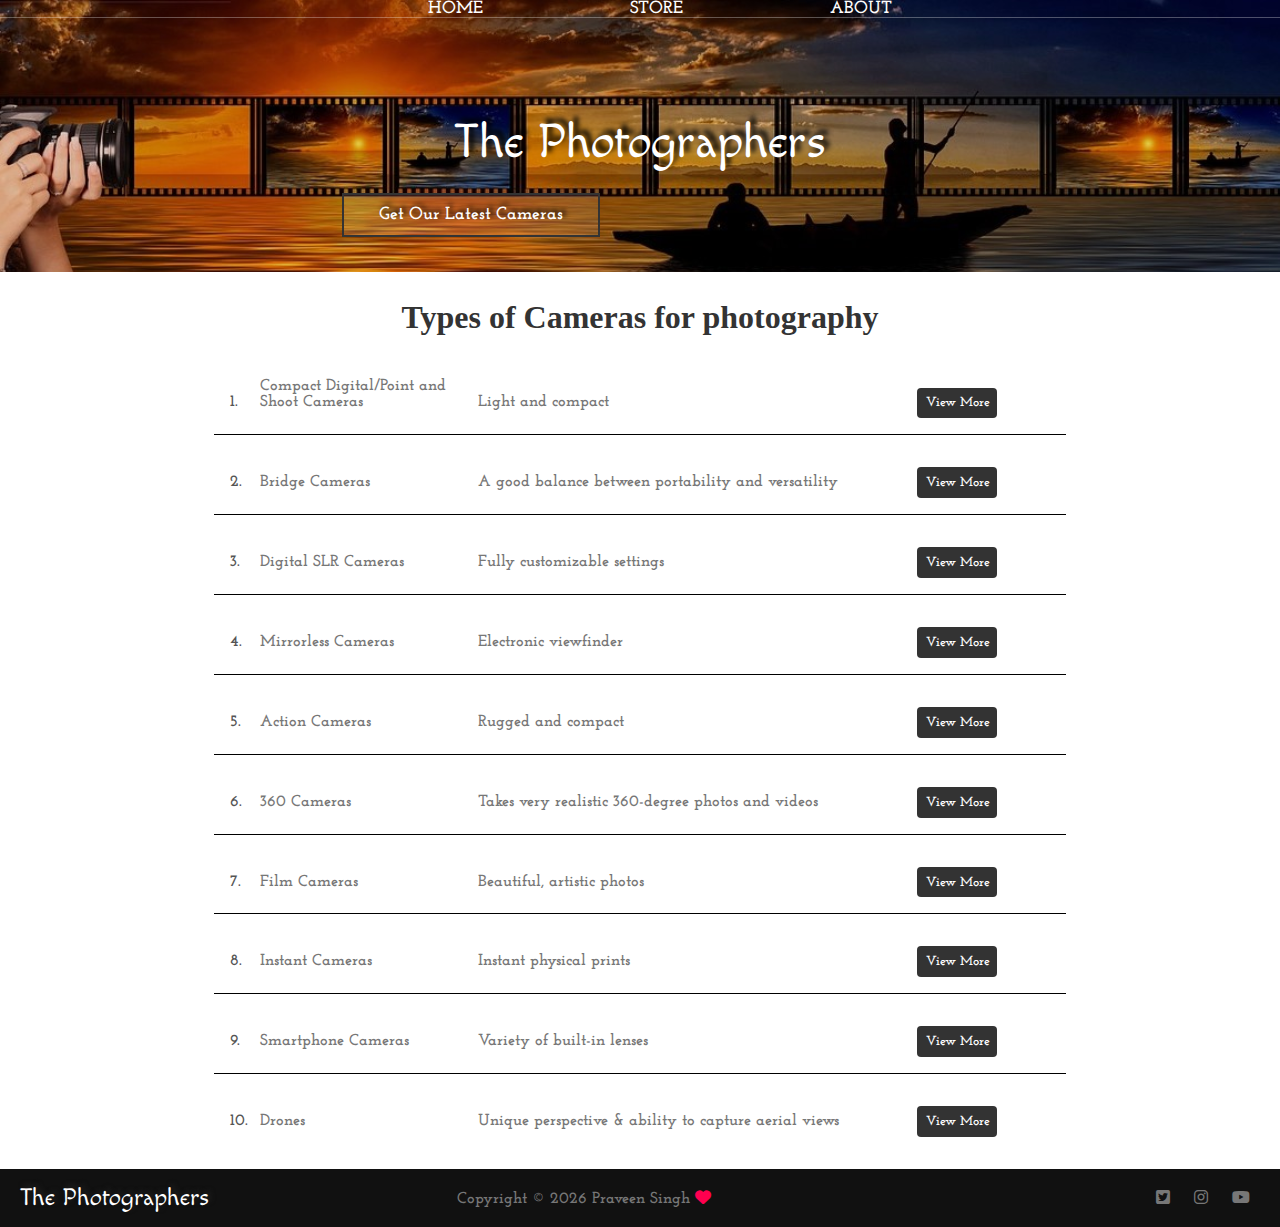
<file: index.html>
<!DOCTYPE html>
<html lang="en">
<head>
    <meta charset="UTF-8">
    <meta name="description" content="This is the description">
    <meta name="viewport" content="width=device-width, initial-scale=1.0">
    <title>Photography Cameras | Home</title>
    <link rel="preconnect" href="https://fonts.googleapis.com">
<link rel="preconnect" href="https://fonts.gstatic.com" crossorigin>
<link href="https://fonts.googleapis.com/css2?family=Josefin+Slab:ital,wght@0,200;0,300;0,400;0,500;0,600;0,700;1,100;1,200;1,300;1,400;1,500;1,600;1,700&family=Macondo&family=Poppins:ital,wght@0,100;0,200;0,300;0,400;0,500;0,600;1,200;1,300;1,400&display=swap" rel="stylesheet">
    <link rel="stylesheet" href="https://cdnjs.cloudflare.com/ajax/libs/font-awesome/6.5.0/css/all.min.css">
    <link rel="stylesheet" href="./css/styles.css">
</head>
<body>
    <header class="main-header">
        <nav class="nav main-nav">
            <ul>
                <li><a href="./index.html">HOME</a></li>
                <li><a href="./html/store.html">STORE</a></li>
                <li><a href="./html/about.html">ABOUT</a></li>
            </ul>
        </nav>
     
        <h1 class="name name-large">The Photographers</h1>
        <div class="container"><button class="btn btn-header">Get Our Latest Cameras</button></div>


    </header>
    <section class="content-section container">
        <h2 class="section-header">Types of Cameras for photography</h2>
        <div>
            <div class="num-row">
                <span class="num item">1.</span>
                <span class="item info">Compact Digital/Point and Shoot Cameras</span>
                <span class="item pro">Light and compact</span>
                <button class="item btn btn-primary btn-item" type="button"><a href="https://www.adorama.com/alc/best-compact-cameras-for-travel-photography/">View More</a></button>

            </div>
            <div class="num-row">
                <span class="num item">2.</span>
                <span class="item info">Bridge Cameras</span>
                <span class="item pro">A good balance between portability and versatility</span>
                <button class="item btn btn-primary btn-item" type="button"><a href="https://www.adorama.com/alc/best-bridge-cameras/">View More</a></button>
            </div>
            <div class="num-row">
                <span class="num item">3.</span>
                <span class="item info">Digital SLR Cameras</span>
                <span class="item pro">Fully customizable settings</span>
                <button class="item btn btn-primary btn-item" type="button"><a href="https://www.adorama.com/alc/faq-what-is-a-dslr/">View More</a></button>
            </div>
            <div class="num-row">
                <span class="num item">4.</span>
                <span class="item info">Mirrorless Cameras</span>
                <span class="item pro">Electronic viewfinder</span>
                <button class="item btn btn-primary btn-item"
                type="button"><a href="https://www.adorama.com/alc/faq-what-is-a-mirrorless-camera/">View More</a></button>
            </div>
            <div class="num-row">
                <span class="num item">5.</span>
                <span class="item info">Action Cameras</span>
                <span class="item pro">Rugged and compact</span>
                <button class="item btn btn-primary btn-item" type="button"><a href="https://www.adorama.com/alc/best-action-cameras/">View More</a></button>
            </div>
            <div class="num-row">
                <span class="num item">6.</span>
                <span class="item info">360 Cameras</span>
                <span class="item pro">Takes very realistic 360-degree photos and videos</span>
                <button class="item btn btn-primary btn-item" type="button"><a href="https://www.adorama.com/alc/best-360-cameras/">View More</a></button>
            </div>
            <div class="num-row">
                <span class="num item">7.</span>
                <span class="item info">Film Cameras</span>
                <span class="item pro">Beautiful, artistic photos</span>
                <button class="item btn btn-primary btn-item" type="button"><a href="https://www.adorama.com/alc/what-are-the-different-types-of-film-cameras/">View More</a></button>
            </div>
            <div class="num-row">
                <span class="num item">8.</span>
                <span class="item info">Instant Cameras</span>
                <span class="item pro">Instant physical prints</span>
                <button class="item btn btn-primary btn-item" type="button"><a href="https://www.adorama.com/alc/10-best-instant-cameras/">View More</a></button>
            </div>
            <div class="num-row">
                <span class="num item">9.</span>
                <span class="item info">Smartphone Cameras</span>
                <span class="item pro">Variety of built-in lenses</span>
                <button class="item btn btn-primary btn-item" type="button"><a href="https://www.adorama.com/alc/best-photo-editing-apps/">View More</a></button>
            </div>
            <div class="num-row">
                <span class="num item">10.</span>
                <span class="item info">Drones</span>
                <span class="item pro">Unique perspective & ability to capture aerial views</span>
                <button class="item btn btn-primary btn-item" type="button"><a href="https://photographycourse.net/types-of-aerial-photography/">View More</a></button>
            </div>
        </div>
    </section>

   

    <footer class="main-footer">
        <div class="main-footer-container">
            <h3 class="name">The Photographers</h3>

            <p class="copyright"> Copyright © <script>
                document.write(new Date().getFullYear())
              </script> Praveen Singh <i class="fa-solid fa-heart fa-beat" style="color: #ff004f;"></i></a>
                </p>
                
        <ul class="nav footer-nav">
            <li><a target="_blank" href="https://twitter.com/K_PraveenSingh"><abbr title="Twitter"> <i class="fa-brands fa-square-twitter hover"></i></abbr></a>
            </li>
            <li><a target="_blank" href="https://www.instagram.com/praveen_singh1431/?igshid=OGY3MTU3OGY1Mw%3D%3D"><abbr title="Instagram"><i class="fa-brands fa-instagram hover"></i></abbr></a></li>
     
           <li><a target="_blank" href="https://www.youtube.com/@PraveenSinghsingh1431"><abbr title="YouTube"><i class="fa-brands fa-youtube hover"></i></abbr></a></li>
           
          
        </ul>
    </div>
    </footer>
    
</body>
</html>
</file>
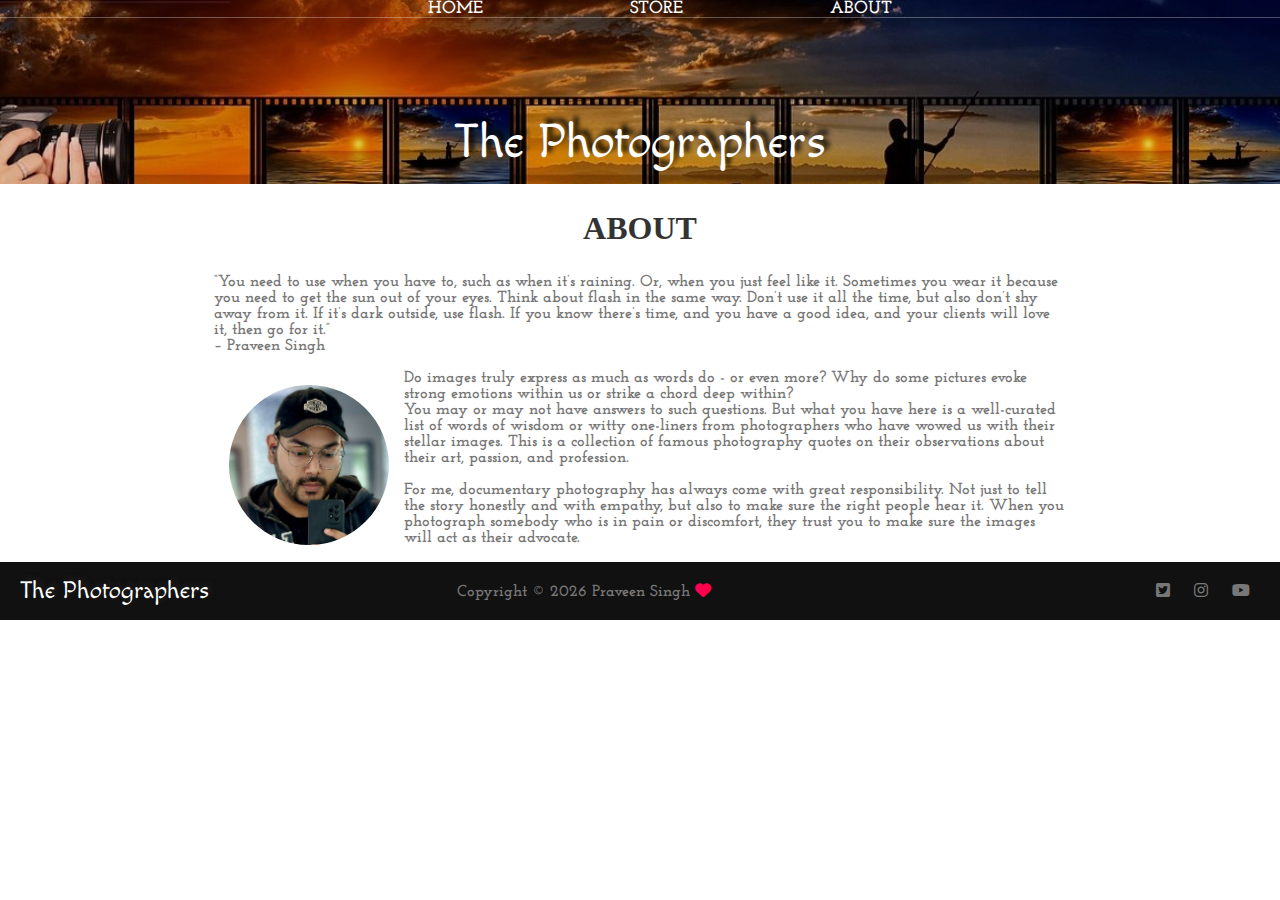
<file: html/about.html>
<!DOCTYPE html>
<html lang="en">
<head>
    <meta charset="UTF-8">
    <meta name="description" content="This is the description">
    <meta name="viewport" content="width=device-width, initial-scale=1.0">
    <title>Photography Cameras | About</title>
    <link rel="preconnect" href="https://fonts.googleapis.com">
<link rel="preconnect" href="https://fonts.gstatic.com" crossorigin>
<link href="https://fonts.googleapis.com/css2?family=Josefin+Slab:ital,wght@0,200;0,300;0,400;0,500;0,600;0,700;1,100;1,200;1,300;1,400;1,500;1,600;1,700&family=Macondo&family=Poppins:ital,wght@0,100;0,200;0,300;0,400;0,500;0,600;1,200;1,300;1,400&display=swap" rel="stylesheet">
    <link rel="stylesheet" href="https://cdnjs.cloudflare.com/ajax/libs/font-awesome/6.5.0/css/all.min.css">
    <link rel="stylesheet" href="../css/styles.css">


</head>
<body>
    <header class="main-header">
        <nav class="nav main-nav">
            <ul>
                <li><a href="../index.html">HOME</a></li>
                <li><a href="./store.html">STORE</a></li>
                <li><a href="./about.html">ABOUT</a></li>
            </ul>
        </nav>
       
        <h1 class="name name-large">The Photographers</h1>

    </header>
    <section class="content-section container">
        <h2 class="section-header">ABOUT</h2>
        <p> “You need to use when you have to, such as when it’s raining. Or, when you just feel like it. Sometimes you wear it because you need to get the sun out of your eyes. Think about flash in the same way. Don’t use it all the time, but also don’t shy away from it. If it’s dark outside, use flash. If you know there’s time, and you have a good idea, and your clients will love it, then go for it.”
            <br>– Praveen Singh</p>

        <img class="about-img" src="../images/ps.jpg" alt="Praveen Singh Selfie">    

        
        <p >Do images truly express as much as words do - or even more? Why do some pictures evoke strong emotions within us or strike a chord deep within? <br>You may or may not have answers to such questions. But what you have here is a well-curated list of words of wisdom or witty one-liners from photographers who have wowed us with their stellar images. This is a collection of famous photography quotes on their observations about their art, passion, and profession.
        </p>
        <p>For me, documentary photography has always come with great responsibility. Not just to tell the story honestly and with empathy, but also to make sure the right people hear it. When you photograph somebody who is in pain or discomfort, they trust you to make sure the images will act as their advocate.</p>
    </section>

    <footer class="main-footer">
        <div class="main-footer-container">
            <h3 class="name">The Photographers</h3>
            <p class="copyright"> Copyright © <script>
                document.write(new Date().getFullYear())
              </script> Praveen Singh <i class="fa-solid fa-heart fa-beat" style="color: #ff004f;"></i></a>
                </p>
        <ul class="nav footer-nav">
            <li><a target="_blank" href="https://twitter.com/K_PraveenSingh"><abbr title="Twitter"> <i class="fa-brands fa-square-twitter hover"></i></abbr></a>
            </li>
            <li><a target="_blank" href="https://www.instagram.com/praveen_singh1431/?igshid=OGY3MTU3OGY1Mw%3D%3D"><abbr title="Instagram"><i class="fa-brands fa-instagram hover"></i></abbr></a></li>
     
           <li><a target="_blank" href="https://www.youtube.com/@PraveenSinghsingh1431"><abbr title="YouTube"><i class="fa-brands fa-youtube hover"></i></abbr></a></li>
           
          
        </ul>
    </div>
    </footer>
    
</body>
</html>
</file>
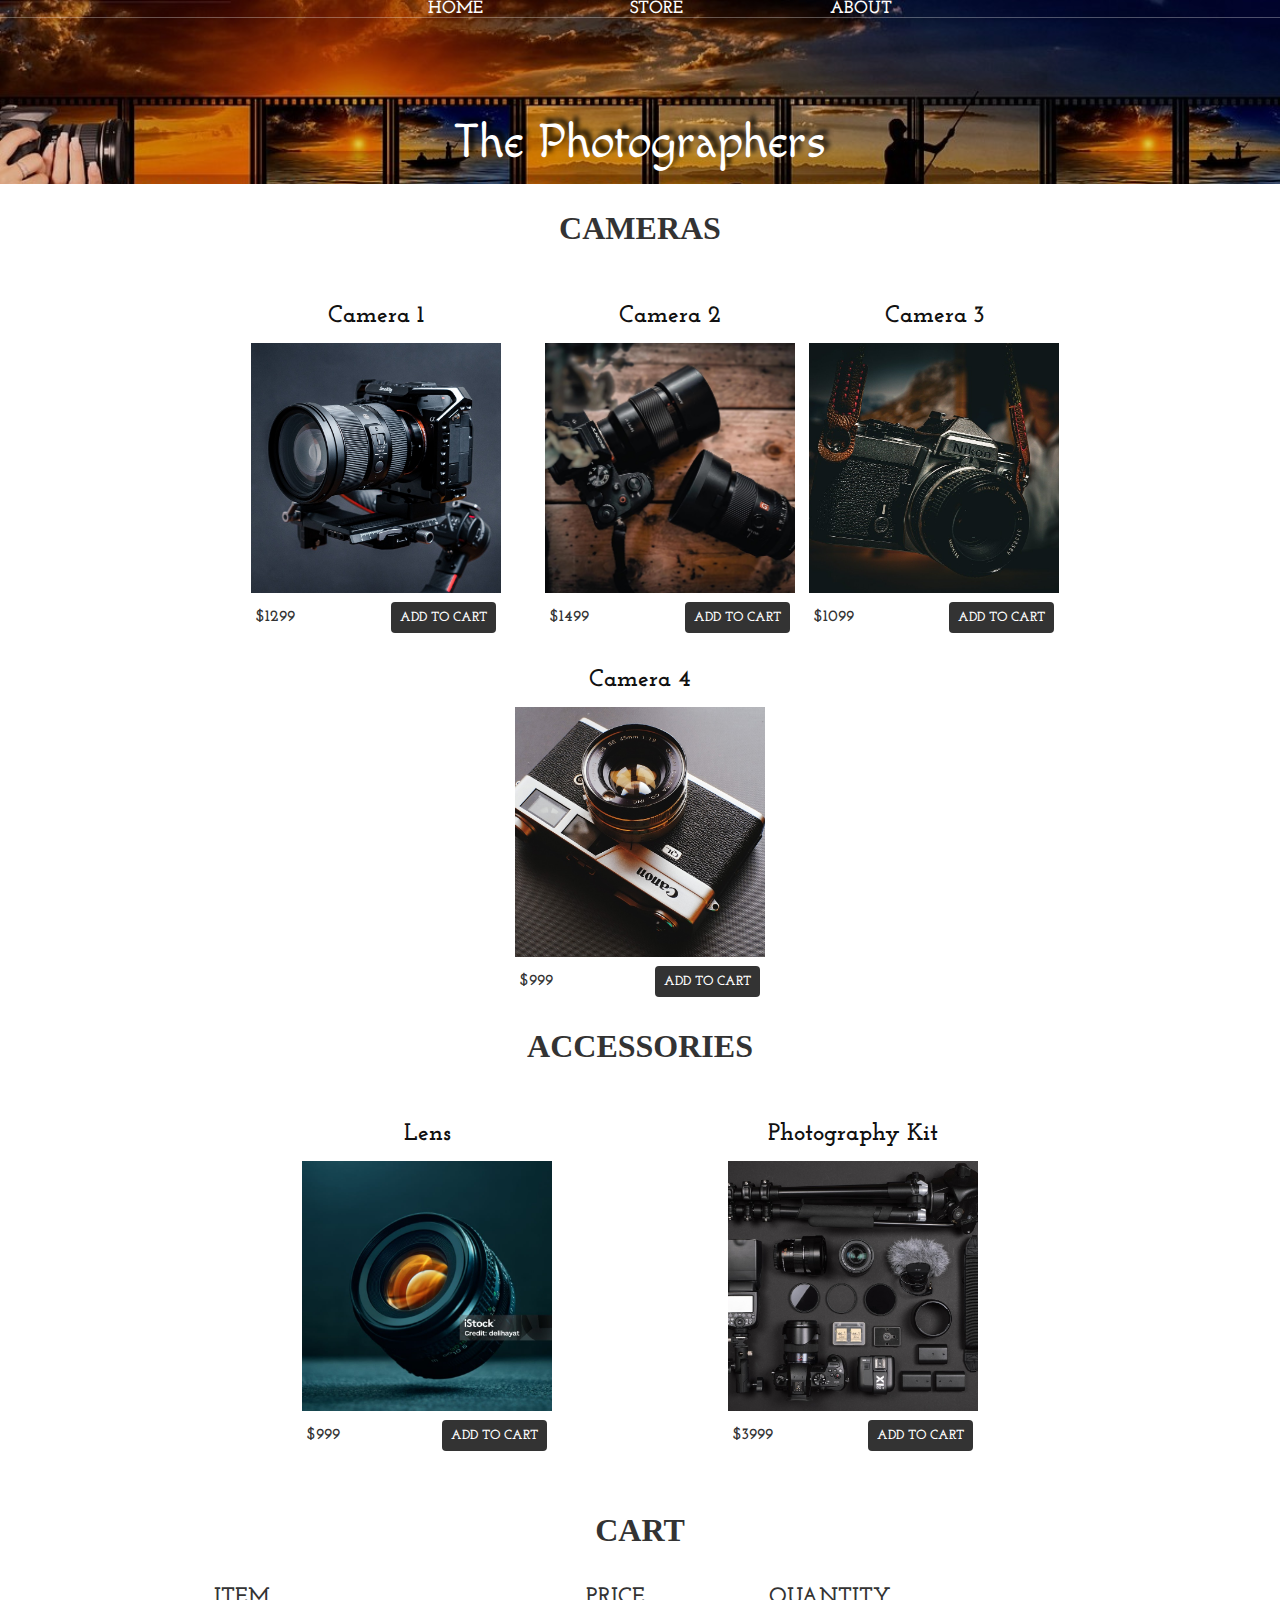
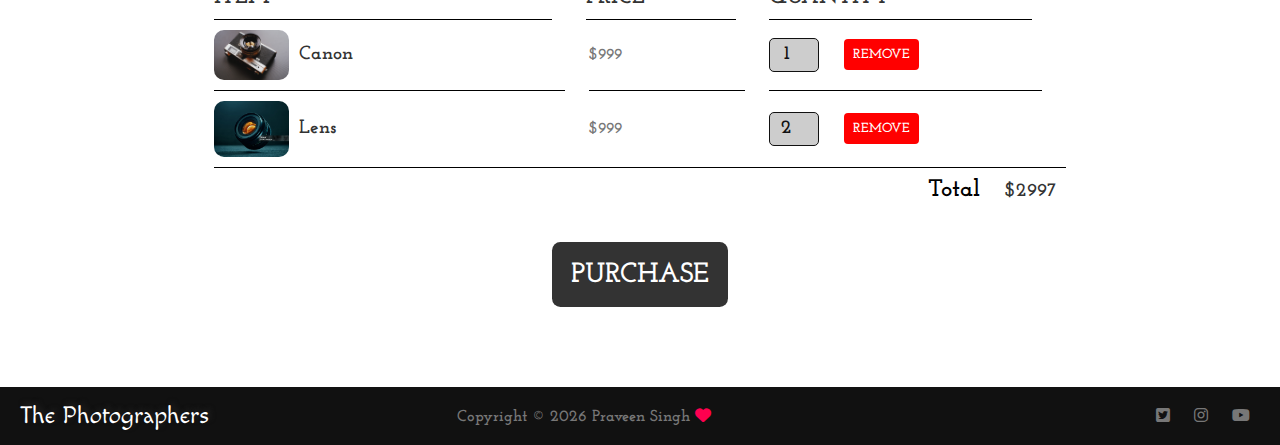
<file: html/store.html>
<!DOCTYPE html>
<html lang="en">
<head>
    <meta charset="UTF-8">
    <meta name="description" content="This is the description">
    <meta name="viewport" content="width=device-width, initial-scale=1.0">
    <title>Photography Cameras | Store</title>
    <link rel="preconnect" href="https://fonts.googleapis.com">
<link rel="preconnect" href="https://fonts.gstatic.com" crossorigin>
<link href="https://fonts.googleapis.com/css2?family=Josefin+Slab:ital,wght@0,200;0,300;0,400;0,500;0,600;0,700;1,100;1,200;1,300;1,400;1,500;1,600;1,700&family=Macondo&family=Poppins:ital,wght@0,100;0,200;0,300;0,400;0,500;0,600;1,200;1,300;1,400&display=swap" rel="stylesheet">
    <link rel="stylesheet" href="https://cdnjs.cloudflare.com/ajax/libs/font-awesome/6.5.0/css/all.min.css">
    <link rel="stylesheet" href="../css/styles.css">
    <script src="../store.js" async></script>


</head>
<body>
    <header class="main-header">
        <nav class="nav main-nav">
            <ul>
                <li><a href="../index.html">HOME</a></li>
                <li><a href="./store.html">STORE</a></li>
                <li><a href="./about.html">ABOUT</a></li>
            </ul>
        </nav>
     
        <h1 class="name name-large">The Photographers</h1>

    </header>
    <section class="container content-section">

        <h2 class="section-header">CAMERAS</h2>

    <div class="shop-items">

        <div class="shop-item">
            <span class="shop-item-title">Camera 1</span>
            <img class="shop-item-img" src="../images/gimble.jpg" alt="CAMERA">
            <div class="shop-item-details">
                <span class="shop-item-price">$1299</span>
                <button class="btn btn-primary shop-item-btn">ADD TO CART</button>
            </div>
        </div>
        <div>
            <span class="shop-item-title">Camera 2</span>
            <img class="shop-item-img" src="../images/sony.jpg" alt="CAMERA">
            <div class="shop-item-details">
                <span class="shop-item-price">$1499</span>
                <button class="btn btn-primary shop-item-btn">ADD TO CART</button>
            </div>
        </div>
        <div>
            <span class="shop-item-title">Camera 3</span>
            <img class="shop-item-img" src="../images/nikon.jpg" alt="CAMERA">
            <div class="shop-item-details">
                <span class="shop-item-price">$1099</span>
                <button class="btn btn-primary shop-item-btn">ADD TO CART</button>
            </div>
        </div>
        <div>
            <span class="shop-item-title">Camera 4</span>
            <img class="shop-item-img" src="../images/canon.jpg" alt="CAMERA">
            <div class="shop-item-details">
                <span class="shop-item-price">$999</span>
                <button class="btn btn-primary shop-item-btn">ADD TO CART</button>
            </div>
        </div>
    </div>
    </section>
    <section class="container content-section">
        <h2 class="section-header">ACCESSORIES</h2>
        <div class="shop-items">
            <div class="shop-item">
                <span class="shop-item-title">Lens</span>
            
                <img class="shop-item-img" src="../images/lens.jpg" alt="ACCESSORIES">
                <div class="shop-item-details"> 
                    <span class="shop-item-price">$999</span>
                    <button class="btn btn-primary shop-item-btn">ADD TO CART</button>
                </div>
            </div>
       
            <div class="shop-item">
                <span class="shop-item-title">Photography Kit</span>
            
                <img class="shop-item-img" src="../images/camera-gear.jpg" alt="ACCESSORIES">
                <div class="shop-item-details">
                    <span class="shop-item-price">$3999</span>
                    <button class="btn btn-primary shop-item-btn" >ADD TO CART</button>
                </div>
            </div>
        </div>    
    </section>
    <section class="container content-section">
        <h2 class="section-header">CART</h2>
    <div class="cart-items">    
        <div class="cart-row">
            <span class="cart-item cart-header cart-column">ITEM</span>
            <span class="cart-price cart-header cart-column">PRICE</span>
            <span class="cart-quantity cart-header cart-column">QUANTITY</span>
        </div>
        <div class="cart-row">
            <div class="cart-item cart-column">
                <img class="cart-img" src="../images/canon.jpg">
                <span class="cart-item-title">Canon</span>
            </div>
            
            <span class="cart-price cart-column">$999</span>
            <div class="cart-quantity cart-column">
                <input class="cart-quantity-input" type="number" value="1">
                <button class="btn btn-danger ">REMOVE</button>
            </div>
        </div>

        <div class="cart-row">
            <div class="cart-item cart-column">
                <img class="cart-img" src="../images/lens.jpg" >
                <span class="cart-item-title">Lens</span>
            </div>
            
            <span class="cart-price cart-column">$999</span>
            <div class="cart-quantity cart-column">
                <input class="cart-quantity-input"  type="number" value="2">
                <button class="btn btn-danger " >REMOVE</button>
            </div>
        </div>
    </div>
        <div class="cart-total">
            <span class="cart-total-title">Total</span>
            <span class="cart-total-price">$2997</span>
        </div>
        <div>
            <button class="btn btn-primary btn-purchase">PURCHASE</button>
        </div>
    </section>
  

    <footer class="main-footer">
        <div class="main-footer-container">
            <h3 class="name">The Photographers</h3>
            <p class="copyright"> Copyright © <script>
                document.write(new Date().getFullYear())
              </script> Praveen Singh <i class="fa-solid fa-heart fa-beat" style="color: #ff004f;"></i></a>
                </p>
        <ul class="nav footer-nav">
            <li><a target="_blank" href="https://twitter.com/K_PraveenSingh"><abbr title="Twitter"> <i class="fa-brands fa-square-twitter hover"></i></abbr></a>
            </li>
            <li><a target="_blank" href="https://www.instagram.com/praveen_singh1431/?igshid=OGY3MTU3OGY1Mw%3D%3D"><abbr title="Instagram"><i class="fa-brands fa-instagram hover"></i></abbr></a></li>
     
           <li><a target="_blank" href="https://www.youtube.com/@PraveenSinghsingh1431"><abbr title="YouTube"><i class="fa-brands fa-youtube hover"></i></abbr></a></li>
           
          
        </ul>
    </div>
    </footer>
    
</body>
</html>
</file>
<file: css/styles.css>
@import url('https://fonts.googleapis.com/css2?family=Josefin+Slab:ital,wght@0,200;0,300;0,400;0,500;0,600;0,700;1,100;1,200;1,300;1,400;1,500;1,600;1,700&family=Macondo&family=Poppins:ital,wght@0,100;0,200;0,300;0,400;0,500;0,600;1,200;1,300;1,400&display=swap');

@import url(../fonts/Josefin_Slab.zip);
@import url(../fonts/Macondo.zip);
@import url(../fonts/Tomorrow.zip);


*{
    box-sizing: border-box;
    font-family:'Josefin Slab';
    font-weight:800 ;
    color: #777;
}

html, body{
    margin: 0;
    padding: 0;
}

.nav ul{
    margin: 0;
    
}

.nav li{
    display: inline;
    
  
}

.nav a{
    display: inline;
    padding: .5em;
    color: white;
    text-decoration: none;

    
}

.nav a:hover{

    background-color: rgba(255, 255, 255, .2);

}

.main-nav{
    text-align: center;
    font-size: 1.1em;
    font-weight: lighter;
    border-bottom: 1px solid rgba(255, 255, 255, .3);

}

.main-nav li{
    padding: 0 5%;
}



.name{
    text-align: center;
    margin: 0;
    font-size: 1.5em;
    font-family: 'Macondo';
    font-weight: normal;
    color: white;
    text-shadow: 3px -3px 5px #222;

  

}

.name-large{
    color: white;
    margin-top: 2em;
    padding-bottom:1%;
    font-size: 3em;
    text-shadow: 5px -5px 5px black;


}

.main-header{
    background-color: rgba(0, 0, 0, .1);
    background-image: url(../images/head.jpg);
    background-repeat: no-repeat;
    background-size: cover;
    background-blend-mode: multiply ;
}

.content-section{
    margin: 1em;

}

.container{
    max-width: 900px;
    margin: 0 auto;
    padding: 0 1.5em;
}

.section-header{
    font-family: 'Josefin Slab    ';
    font-weight: bold;
    color: #333;
    text-align: center;
    font-size: 2em;
    
}

.about-img{
    float: left;
    height:160px;
    width: 160px;
    object-fit: cover;
    object-position: top;
    margin: 15px;
    border-radius: 50%;



}

.main-footer{
    background-color: #111;
    padding: .25em 0;
    color: white;


}

.main-footer-container{
    display: flex;
    align-items: center;
    margin-left: 20px;
    margin-right: 20px;
    gap: 20%;

}

.main-footer-container ul{
    flex-grow: 1;
    text-align: end;


}

.footer-nav li{
    padding: 0 .1em;

}

.btn{
    text-align: center;
    vertical-align: center;
    padding: .67em;
    cursor: pointer;

}

.btn-header{
    margin: .5em 15% 2em 15%;
    color: white;
    border: 2px solid #333;
    background-color: rgba(255, 255, 255, .1);
    border-radius: 0;
    font-size: 1.1em;
    font-weight: lighter;
    padding-left: 2em;
    padding-right: 2em;
    text-shadow: 3px -3px 5px black;


}

.btn-header:hover{
    background-color: rgba(255, 255, 255, .3);
    
}

.num-row{
    border-bottom: 1px solid black;
    padding: 1em;
    margin-bottom: 1em;

}

.num-row:last-child{
    border-bottom: none;
}

.item{
    padding-right: .5em;
    display: inline-block;

}

.num{
    color: #555;
    font-weight: bold;
    width: 3%;
}

.info{
    width: 26%;
}

.pro{
    width: 53%;
}

.item-btn{
    max-width: 18%;
}
.btn-primary{
    color: white;
    border: none;
    background-color: #333;
    border-radius: .3em;
    text-decoration: none;
    font-weight: bold;
}
.btn-primary a{
    color: white;
    text-decoration: none;
    

    
}
.btn-primary:hover{
  
    background-color: #111;

}

.shop-items{
    display: flex;
    flex-wrap: wrap;
    justify-content: space-around;
    align-items: center;

}

.shop-item{
    margin:30px ;
}

.shop-item-title {
    display: block;
    width: 100%;
    text-align: center;
    font-weight: bold;
    font-size:1.5em ;    
    color: #111;
    margin-bottom: 15px;

}

.shop-item-img{
    height: 250px;
    width: 250px;
    object-fit: cover;

}

.shop-item-details{
    display: flex;
    align-items: center;
    padding: 5px;

}

.shop-item-price{
    flex-grow: 1;
    color: #333;

}

.cart-header{
    font-weight: bold;
    font-size: 1.4em;
    color: #333;

}

.cart-column{
    display: flex;
    align-items: center;
    border-bottom: 1px solid black;
    margin-right: 1.5em; 
    padding-bottom: 10px;
    margin-top: 10px;

}



.cart-row{
    display: flex;

}

.cart-item{
    width: 45%;
}

.cart-price{
    width: 20%;
}

.cart-quantity{
    width: 35%;
}

.cart-item-title{
    color: #333;
    margin-left: .53em;
    font-size: 1.2em;
}


.cart-img{
    height: auto;
    width:75px;
    object-fit: cover;
    border-radius: 10px;
}

.btn-danger{
    color: white;
    background-color: red;
    border: none;
    border-radius: .3em;
    font-weight: bold;

}

.btn-danger:hover{
    background-color: darkred;

}

.cart-quantity-input{
    height: 34px;
    width: 50px;
    border-radius: 5px;
    border: 1px solid #111;
    background-color: rgba(7, 7, 7,.2);
    color: #111;
    padding: 0;
    text-align: center;
    font-size: 1.2em;
    margin-right: 25px;

}

.cart-row:last-child{
    border-bottom: 1px solid black;

}

.cart-row:last-child .cart-column{
    border: 0;
}

.cart-total{
    text-align: end;
    margin-top: 10px;
    margin-right: 10px;
}

.cart-total-title{
    font-weight: bold;
    font-size: 1.5em;
    color: black;
    margin-right:20px ;
}

.cart-total-price{
    color: #333;
    font-weight: bold;
    font-size: 1.2em;

}

.btn-purchase{
    display: block;
    margin: 0 auto;
    margin-top: 40PX;
    margin-bottom: 80px;
    font-size: 1.75em;

}
</file>
